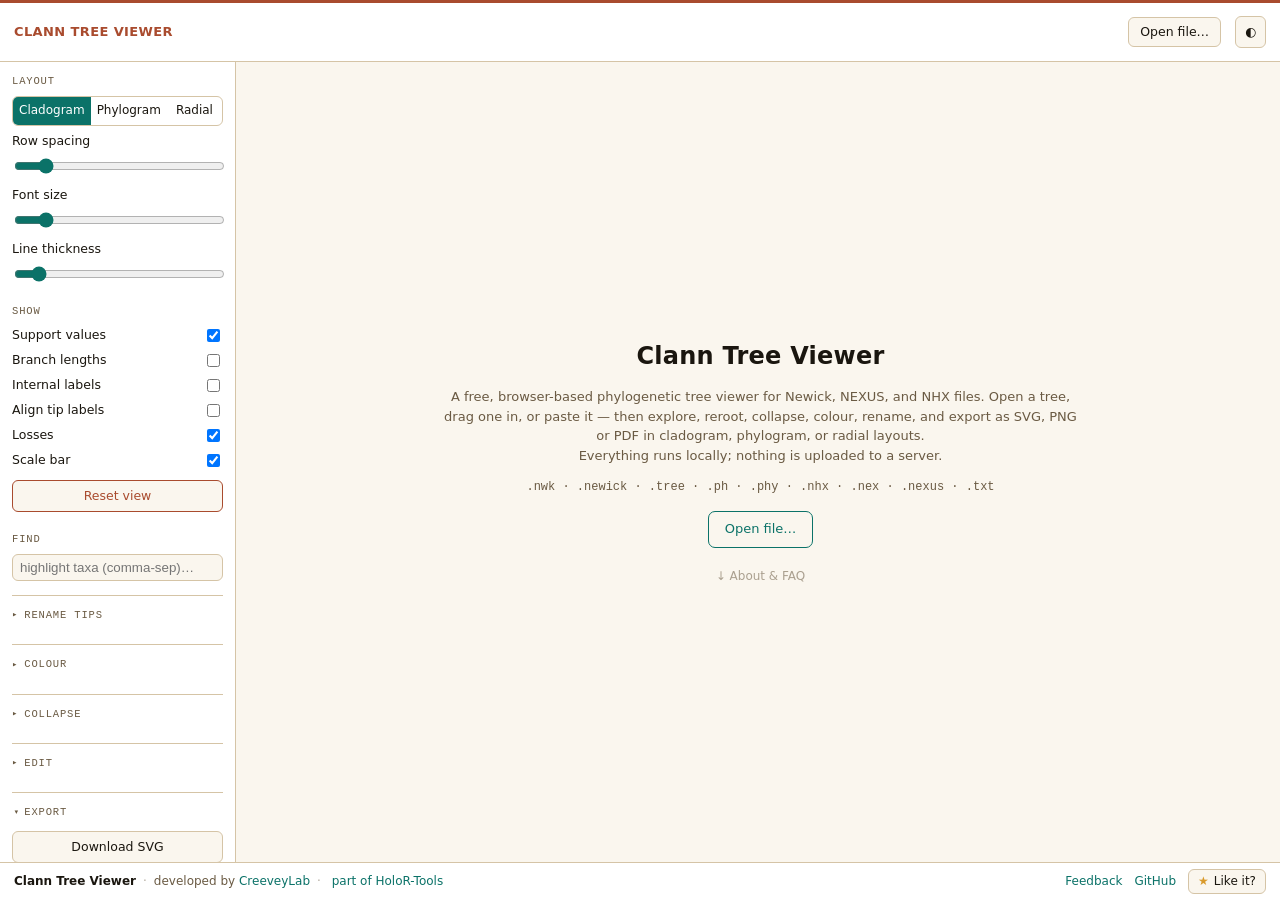
<file: index.html>
<!doctype html>
<html lang="en">
<head>
<meta charset="utf-8">
<meta name="viewport" content="width=device-width,initial-scale=1">
<title>Clann Tree Viewer — free online phylogenetic tree viewer (Newick, NEXUS, NHX)</title>
<meta name="description" content="Free, browser-based phylogenetic tree viewer. Open Newick, NEXUS, or NHX trees to explore, reroot, collapse, colour, rename, and export as SVG, PNG or PDF — in cladogram, phylogram, and radial layouts. Nothing is uploaded; everything runs in your browser.">
<meta name="keywords" content="tree viewer, phylogeny viewer, phylogenetic tree viewer, phylogenetics, Newick viewer, NEXUS viewer, NHX viewer, cladogram, phylogram, radial tree, dendrogram, tree of life, reconciliation, online tree viewer">
<meta name="author" content="CreeveyLab">
<link rel="canonical" href="https://chriscreevey.github.io/clann-tree-viewer/">
<meta property="og:type" content="website">
<meta property="og:site_name" content="Clann Tree Viewer">
<meta property="og:title" content="Clann Tree Viewer — online phylogenetic tree viewer">
<meta property="og:description" content="Open Newick, NEXUS, or NHX trees in your browser — reroot, collapse, colour, rename, and export. Cladogram, phylogram, and radial views. Nothing leaves your machine.">
<meta property="og:url" content="https://chriscreevey.github.io/clann-tree-viewer/">
<meta property="og:image" content="https://chriscreevey.github.io/clann-tree-viewer/og-image.png">
<meta property="og:image:width" content="1200">
<meta property="og:image:height" content="630">
<meta property="og:image:alt" content="Clann Tree Viewer — phylogenetic tree viewer for Newick, NEXUS and NHX files">
<meta name="twitter:card" content="summary_large_image">
<meta name="twitter:title" content="Clann Tree Viewer — online phylogenetic tree viewer">
<meta name="twitter:description" content="Open Newick, NEXUS, or NHX trees in your browser — reroot, collapse, colour, rename, and export.">
<meta name="twitter:image" content="https://chriscreevey.github.io/clann-tree-viewer/og-image.png">
<script type="application/ld+json">
{
  "@context": "https://schema.org",
  "@type": "WebApplication",
  "name": "Clann Tree Viewer",
  "url": "https://chriscreevey.github.io/clann-tree-viewer/",
  "applicationCategory": "BioinformaticsApplication",
  "operatingSystem": "Any (modern web browser)",
  "browserRequirements": "Requires JavaScript",
  "offers": { "@type": "Offer", "price": "0", "priceCurrency": "USD" },
  "description": "Free browser-based phylogenetic tree viewer for Newick, NEXUS, and NHX files. Reroot, collapse, colour, rename, and export trees as SVG, PNG or PDF in cladogram, phylogram, and radial layouts.",
  "keywords": "phylogenetic tree viewer, phylogeny, Newick, NEXUS, NHX, cladogram, phylogram, radial tree, dendrogram",
  "author": { "@type": "Organization", "name": "CreeveyLab", "url": "https://www.creeveylab.org/" },
  "codeRepository": "https://github.com/ChrisCreevey/clann-tree-viewer"
}
</script>
<script type="application/ld+json">
{
  "@context": "https://schema.org",
  "@type": "FAQPage",
  "mainEntity": [
    { "@type": "Question", "name": "How do I view a Newick tree online?",
      "acceptedAnswer": { "@type": "Answer", "text": "Open Clann Tree Viewer, then click Open file or drag a .nwk, .newick, or .tree file onto the window. You can also paste Newick text straight in. The tree renders instantly and stays on your machine." } },
    { "@type": "Question", "name": "Can I open NEXUS and NHX trees too?",
      "acceptedAnswer": { "@type": "Answer", "text": "Yes. It reads NEXUS (.nex/.nexus) files, resolving the TREES block and translate table, and NHX reconciliation files that carry duplication, loss, and species annotations. PHYLIP-style Newick (.ph/.phy) works as well." } },
    { "@type": "Question", "name": "Is my data uploaded to a server?",
      "acceptedAnswer": { "@type": "Answer", "text": "No. Everything runs client-side in your browser, so your trees never leave your computer. You can save the page and use it offline, or host it yourself." } },
    { "@type": "Question", "name": "Can it show gene duplications and losses?",
      "acceptedAnswer": { "@type": "Answer", "text": "Yes. For NHX reconciliations it marks duplications, speciations, and losses at each node, shows the species mapping, and can export annotated NHX for the current rooting." } },
    { "@type": "Question", "name": "What tree layouts are available?",
      "acceptedAnswer": { "@type": "Answer", "text": "Cladogram (tips aligned to show topology), phylogram (scaled to branch lengths), and radial/circular, with adjustable spacing, font size, and line thickness." } },
    { "@type": "Question", "name": "How do I export a tree figure?",
      "acceptedAnswer": { "@type": "Answer", "text": "Download the tree as SVG, PNG, or PDF, or copy the current rooting as Newick or NHX. SVG and PDF are vector, so they stay crisp in papers and posters." } },
    { "@type": "Question", "name": "Is Clann Tree Viewer free?",
      "acceptedAnswer": { "@type": "Answer", "text": "Yes, it is free and open source, developed by CreeveyLab. Use it online or clone the repository and host it yourself." } }
  ]
}
</script>
<link rel="stylesheet" href="styles/viewer.css">
</head>
<body>
<div id="viewer" style="display:flex;flex-direction:column;flex:1;min-height:0">
  <header>
    <span class="brand" id="brand">Clann Tree Viewer</span>
    <span class="title" id="hTitle"></span>
    <span id="nav">
      <input type="search" id="treeSearch" placeholder="filter trees…" title="Filter trees by name, number, or a taxon they contain">
      <button id="prevT" title="Previous match (←)">◀</button>
      <select id="selT" title="Jump to tree"></select>
      <button id="nextT" title="Next match (→)">▶</button>
      <span class="meta" id="cntT"></span>
    </span>
    <span class="meta" id="hMeta"></span>
    <span class="spacer"></span>
    <button id="uploadBtn" title="Open a Newick or NHX tree file">Open file…</button>
    <button class="act" style="width:auto" id="themeBtn" title="Toggle light/dark">◐</button>
  </header>
  <main>
    <aside id="side">
      <h4>Layout</h4>
      <div class="row"><div class="seg" id="segLayout" style="flex:1">
        <button data-v="clado" class="on">Cladogram</button><button data-v="phylo">Phylogram</button><button data-v="radial">Radial</button>
      </div></div>
      <div class="row"><label>Row spacing</label></div>
      <input type="range" id="vspace" min="10" max="90" value="20">
      <div class="row"><label>Font size</label></div>
      <input type="range" id="fsize" min="8" max="40" value="12">
      <div class="row"><label>Line thickness</label></div>
      <input type="range" id="lineW" min="0.5" max="12" step="0.5" value="1.5">

      <h4>Show</h4>
      <div class="row"><label for="tSupport">Support values</label><input type="checkbox" id="tSupport" checked></div>
      <div class="row"><label for="tLen">Branch lengths</label><input type="checkbox" id="tLen"></div>
      <div class="row"><label for="tInt">Internal labels</label><input type="checkbox" id="tInt"></div>
      <div class="row"><label for="tAlign">Align tip labels</label><input type="checkbox" id="tAlign"></div>
      <div class="row" id="rowLoss"><label for="tLoss">Losses</label><input type="checkbox" id="tLoss" checked></div>
      <div class="row" id="rowScale"><label for="tScale">Scale bar</label><input type="checkbox" id="tScale" checked></div>

      <button class="act warn" id="reset">Reset view</button>

      <h4>Find</h4>
      <input type="search" id="find" placeholder="highlight taxa (comma-sep)…">

      <details class="sect">
        <summary>Rename tips</summary>
        <div class="renamecols">
          <textarea id="renameOrig" wrap="off" spellcheck="false" rows="6" title="Current taxa (original spelling)"></textarea>
          <textarea id="renameNew" wrap="off" spellcheck="false" rows="6" placeholder="new names…" title="New name on the matching line — blank keeps the original"></textarea>
        </div>
        <button class="act" id="applyRename">Apply renames</button>
        <button class="act" id="loadRename">Load map file…</button>
        <div class="hint" id="renameCount"></div>
        <button class="act warn" id="clearRename">Clear renames</button>
        <div class="hint">Left column lists the current taxa. Type or paste each new name on the matching line in the right column; a blank line keeps the original. Or load a two-column (tab/comma) file.</div>
        <input type="file" id="renameFile" accept=".tsv,.csv,.txt,text/plain" style="display:none">
      </details>

      <details class="sect">
        <summary>Colour</summary>
        <div class="row"><label for="colorMode">Colour mode</label><input type="checkbox" id="colorMode"></div>
        <div class="palette" id="palette"></div>
        <div class="hint">Pick a swatch, then click a branch to colour that clade. The ✕ swatch clears.</div>
      </details>

      <details class="sect">
        <summary>Collapse</summary>
        <div class="row"><label for="collapseMode">Collapse mode</label><input type="checkbox" id="collapseMode"></div>
        <div class="hint">Click an internal branch to collapse that clade (click again to expand). A node dot toggles too.</div>
        <div class="row" style="margin-top:8px"><label for="supCollapse">Collapse support &lt; <b id="supVal">0</b></label></div>
        <input type="range" id="supCollapse" min="0" max="100" value="0">
        <button class="act" id="expandAll">Expand all</button>
      </details>

      <details class="sect">
        <summary>Edit</summary>
        <div class="row"><label for="rerootMode">Reroot mode</label><input type="checkbox" id="rerootMode"></div>
        <div class="hint">Click a branch to reroot there.</div>
        <button class="act" id="ladder">Ladderize ⇅</button>
        <button class="act" id="midpoint">Midpoint root</button>
        <button class="act" id="undo" disabled>Undo ⤺</button>
      </details>

      <details class="sect" open>
        <summary>Export</summary>
        <button class="act" id="expSvg">Download SVG</button>
        <button class="act" id="expPng">Download PNG</button>
        <button class="act" id="expPdf">Download PDF</button>
        <button class="act" id="expNwk">Copy Newick (current rooting)</button>
        <button class="act" id="expNhx">Copy NHX (current rooting)</button>
        <div class="hint" style="margin-top:10px">Scroll to zoom · drag to pan · <kbd>R</kbd> reroot toggle</div>
      </details>
    </aside>
    <div id="sideResize" title="Drag to resize the panel · double-click to reset"></div>
    <div id="wrap">
      <svg id="svg"><g id="scene"></g></svg>
      <div class="tip" id="tip"></div>
      <div class="legend" id="legend"></div>
      <div id="drop">Drop a Newick / NHX file to view</div>
      <div id="empty">
        <div class="hero">
          <h1>Clann Tree Viewer</h1>
          <div class="lead">A free, browser-based phylogenetic tree viewer for Newick, NEXUS, and NHX files. Open a tree, drag one in, or paste it — then explore, reroot, collapse, colour, rename, and export as SVG, PNG or PDF in cladogram, phylogram, or radial layouts.<br>Everything runs locally; nothing is uploaded to a server.</div>
          <div class="exts">.nwk · .newick · .tree · .ph · .phy · .nhx · .nex · .nexus · .txt</div>
          <button id="emptyOpen">Open file…</button>
          <div class="scroll-hint">↓ About &amp; FAQ</div>
        </div>
        <section class="about">
          <h2>About Clann Tree Viewer</h2>
          <p><strong>Clann Tree Viewer</strong> is a free, open-source phylogenetic tree viewer that runs entirely in your web browser. Open a <strong>Newick</strong>, <strong>NEXUS</strong>, or <strong>NHX</strong> file — or paste tree text — and explore it interactively: reroot (by hand or at the midpoint), ladderize, collapse and expand clades, colour branches, rename tips, and switch between <strong>cladogram</strong>, <strong>phylogram</strong>, and <strong>radial (circular)</strong> layouts. Export publication-ready figures as SVG, PNG, or PDF, or copy the current rooting as Newick.</p>
          <p>Because all parsing and rendering happen locally in your browser, your trees are never uploaded to a server. The viewer also visualises <strong>gene-tree / species-tree reconciliations</strong> from the NHX files produced by <a href="https://github.com/ChrisCreevey/clann" target="_blank" rel="noopener">Clann</a>, showing <strong>duplications</strong>, <strong>speciations</strong>, and <strong>losses</strong> with per-node species mapping, and can export the annotated NHX.</p>

          <h2>Frequently asked questions</h2>

          <h3>How do I view a Newick tree online?</h3>
          <p>Open Clann Tree Viewer, then click “Open file…” or drag a <code>.nwk</code>, <code>.newick</code>, or <code>.tree</code> file onto the window. You can also paste Newick text straight in. The tree renders instantly and stays on your machine.</p>

          <h3>Can I open NEXUS and NHX trees too?</h3>
          <p>Yes. It reads NEXUS (<code>.nex</code> / <code>.nexus</code>) files — resolving the TREES block and translate table — and NHX reconciliation files that carry duplication, loss, and species annotations. PHYLIP-style Newick (<code>.ph</code> / <code>.phy</code>) works as well.</p>

          <h3>Is my data uploaded to a server?</h3>
          <p>No. Everything runs client-side in your browser, so your trees never leave your computer. You can even save the page and use it offline, or host it yourself.</p>

          <h3>Can it show gene duplications and losses?</h3>
          <p>Yes. For NHX reconciliations it marks duplications, speciations, and losses at each node, shows the species mapping in tooltips, and can export the annotated NHX for the current rooting.</p>

          <h3>What tree layouts are available?</h3>
          <p>Cladogram (tips aligned to show topology only), phylogram (scaled to branch lengths with a scale bar), and radial/circular — with adjustable row spacing, font size, and branch-line thickness.</p>

          <h3>How do I export a tree figure?</h3>
          <p>Download the tree as SVG, PNG, or PDF, or copy the current rooting as Newick or NHX. SVG and PDF are vector, so they stay crisp in papers and posters.</p>

          <h3>Is it free?</h3>
          <p>Yes — Clann Tree Viewer is free and open source, developed by <a href="https://www.creeveylab.org/" target="_blank" rel="noopener">CreeveyLab</a>. Use it online or clone the <a href="https://github.com/ChrisCreevey/clann-tree-viewer" target="_blank" rel="noopener">repository</a> and host it yourself.</p>

          <p class="about-foot">Developed by <a href="https://www.creeveylab.org/" target="_blank" rel="noopener">CreeveyLab</a> · <a href="https://github.com/ChrisCreevey/clann-tree-viewer" target="_blank" rel="noopener">source on GitHub</a> · companion to the <a href="https://github.com/ChrisCreevey/clann" target="_blank" rel="noopener">Clann</a> supertree program.</p>
          <p class="about-foot">Part of <strong>HoloR-Tools</strong> from the <a href="https://holoruminant.eu/" target="_blank" rel="noopener">HoloRuminant</a> project. This tool was developed with financial support from the European Union's Horizon 2020 research and innovation programme under grant agreement N° 101000213-HoloRuminant. This publication reflects the views only of the author, and not the European Commission (EC); the EC is not liable for any use that may be made of the information contained herein.</p>
        </section>
      </div>
      <div class="err" id="err"></div>
    </div>
  </main>
  <footer id="foot">
    <span class="foot-l">
      <strong>Clann Tree Viewer</strong><span class="sep">·</span>developed by
      <a href="https://www.creeveylab.org/" target="_blank" rel="noopener">CreeveyLab</a><span class="sep">·</span>
      <a href="https://github.com/ChrisCreevey/clann-tree-viewer#funding" target="_blank" rel="noopener" title="Funding acknowledgement">part of HoloR-Tools</a>
    </span>
    <span class="foot-r">
      <a href="https://github.com/ChrisCreevey/clann-tree-viewer/issues/new/choose" target="_blank" rel="noopener" title="Suggest a feature or report a problem (opens GitHub — a free account is needed to post)">Feedback</a>
      <a href="https://github.com/ChrisCreevey/clann-tree-viewer" target="_blank" rel="noopener" title="Source code on GitHub">GitHub</a>
      <a class="like" id="likeBtn" href="https://github.com/ChrisCreevey/clann-tree-viewer" target="_blank" rel="noopener"
         title="Like it? Star the repository on GitHub (opens GitHub — a free account is needed to star)">
        <span class="like-ico">★</span> Like it?<span class="like-count" id="starCount" hidden></span>
      </a>
    </span>
  </footer>
</div>
<input type="file" id="fileInput" accept=".nwk,.newick,.tree,.ph,.phy,.nhx,.nex,.nexus,.txt,text/plain" style="display:none">
<script type="module" src="src/app.js"></script>
</body>
</html>
</file>
<file: styles/viewer.css>
:root{
  --font-sans:system-ui,-apple-system,BlinkMacSystemFont,'Segoe UI',Roboto,Helvetica,Arial,sans-serif;
  --font-mono:ui-monospace,SFMono-Regular,'SF Mono',Menlo,Consolas,'Liberation Mono',monospace;

  --stone-50:#FAF6EE; --stone-100:#F3ECDF; --stone-200:#E7DBC6; --stone-300:#D5C4A6;
  --stone-400:#B7A283; --stone-500:#8E7A5E; --stone-600:#6A5A43; --stone-700:#4B4031;
  --stone-800:#2E2820; --stone-900:#1A160F;
  --clay-400:#C56347; --clay-500:#A94B2E; --clay-600:#8C3A22;
  --moss-300:#9CAA6A; --moss-500:#5F6E33;
  --compute-200:#7FCFC4; --compute-400:#149589; --compute-500:#0B7268; --compute-glow:#36E0C8;
  --amber-400:#D99A2B; --amber-500:#B97E1C;

  --bg:var(--stone-50); --panel:#ffffff; --ink:var(--stone-900); --muted:var(--stone-600); --line:var(--stone-300);
  --branch:var(--stone-700); --accent:var(--compute-500); --dup:var(--clay-500); --spec:var(--stone-700);
  --loss:var(--stone-400); --sel:var(--compute-500); --hl:var(--amber-400);
  --shadow-sm:0 1px 3px rgba(46,40,32,.08),0 1px 2px rgba(46,40,32,.05);
  --shadow-md:0 8px 22px rgba(46,40,32,.16);
}
:root[data-theme="dark"]{
  --bg:var(--stone-900); --panel:var(--stone-800); --ink:var(--stone-50); --muted:var(--stone-400); --line:var(--stone-700);
  --branch:var(--stone-300); --accent:var(--compute-glow); --dup:var(--clay-400); --spec:var(--stone-300);
  --loss:var(--stone-500); --sel:var(--compute-glow); --hl:var(--amber-400);
  --shadow-sm:0 1px 3px rgba(0,0,0,.35); --shadow-md:0 10px 26px rgba(0,0,0,.42);
}
*{box-sizing:border-box}
html,body{height:100%;margin:0}
body{font:13px/1.45 var(--font-sans);
     color:var(--ink);background:var(--bg);display:flex;flex-direction:column;-webkit-font-smoothing:antialiased}
header{display:flex;align-items:center;gap:14px;padding:9px 14px;border-bottom:1px solid var(--line);
  background:var(--panel);border-top:3px solid var(--clay-500)}
header .brand{font-weight:700;text-transform:uppercase;letter-spacing:.03em;font-size:13px;
  color:var(--clay-500);white-space:nowrap}
:root[data-theme="dark"] header .brand{color:var(--clay-400)}
header .title{font-weight:600;font-size:12.5px;font-family:var(--font-mono);color:var(--ink);
  max-width:240px;overflow:hidden;text-overflow:ellipsis;white-space:nowrap}
header .title:not(:empty){padding-left:12px;border-left:1px solid var(--line)}
header .meta{color:var(--muted);font-size:12px;font-family:var(--font-mono)}
header .meta b{color:var(--ink);font-weight:600}
.spacer{flex:1}
#nav{display:none;align-items:center;gap:5px}
#nav button{border:1px solid var(--line);background:var(--bg);color:var(--ink);border-radius:5px;
            width:26px;height:24px;cursor:pointer;font-size:11px;line-height:1}
#nav button:hover{border-color:var(--accent);color:var(--accent)}
#nav select{border:1px solid var(--line);background:var(--bg);color:var(--ink);border-radius:5px;
            padding:3px 6px;font:inherit;font-family:var(--font-mono);font-size:12px;max-width:220px}
#nav input[type=search]{border:1px solid var(--line);background:var(--bg);color:var(--ink);border-radius:5px;
            padding:3px 7px;font:inherit;width:130px}
#nav input[type=search].hit{border-color:var(--accent)}
#nav input[type=search].miss{border-color:var(--dup)}
main{flex:1;display:flex;min-height:0}
#foot{flex:none;display:flex;align-items:center;gap:10px;padding:6px 14px;border-top:1px solid var(--line);
  background:var(--panel);font-size:12px;color:var(--muted)}
#foot strong{color:var(--ink);font-weight:600}
#foot .sep{margin:0 7px;opacity:.5}
#foot a{color:var(--accent);text-decoration:none}
#foot a:hover{text-decoration:underline}
#foot .foot-r{margin-left:auto;display:flex;align-items:center;gap:12px}
#foot .like{display:inline-flex;align-items:center;gap:5px;border:1px solid var(--line);border-radius:6px;
  padding:3px 9px;background:var(--bg);color:var(--ink)}
#foot .like:hover{border-color:var(--accent);text-decoration:none}
#foot .like .like-ico{color:var(--amber-400)}
#foot .like .like-count{font-family:var(--font-mono);color:var(--muted)}
#side{width:236px;flex:none;border-right:1px solid var(--line);background:var(--panel);
      overflow:auto;padding:12px}
#sideResize{flex:none;width:6px;margin-left:-1px;cursor:col-resize;background:transparent;
  position:relative;z-index:3;touch-action:none}
#sideResize::before{content:"";position:absolute;inset:0;left:2px;width:2px;background:transparent;transition:background 120ms}
#sideResize:hover::before,#sideResize.drag::before{background:var(--accent)}
#side h4{margin:16px 0 7px;font-size:10.5px;text-transform:uppercase;letter-spacing:.08em;color:var(--muted);
  font-family:var(--font-mono);font-weight:500}
#side h4:first-child{margin-top:0}
.sect{border-top:1px solid var(--line);margin-top:14px}
.sect>summary{list-style:none;cursor:pointer;user-select:none;display:flex;align-items:center;gap:6px;
  margin:12px 0 7px;font-size:10.5px;text-transform:uppercase;letter-spacing:.08em;color:var(--muted);
  font-family:var(--font-mono);font-weight:500}
.sect>summary::-webkit-details-marker{display:none}
.sect>summary::before{content:"▸";font-size:9px;color:var(--muted);transition:transform 120ms}
.sect[open]>summary::before{transform:rotate(90deg)}
.sect>summary:hover{color:var(--ink)}
.sect>summary:hover::before{color:var(--ink)}
.sect>summary:focus-visible{outline:none;color:var(--accent)}
.sect>*:last-child{margin-bottom:4px}
.row{display:flex;align-items:center;gap:8px;margin:6px 0;font-size:12.5px}
.row label{flex:1;user-select:none}
.seg{display:flex;border:1px solid var(--line);border-radius:6px;overflow:hidden}
.seg button{flex:1;border:0;background:transparent;color:var(--ink);padding:5px 6px;cursor:pointer;font:inherit;font-size:12px}
.seg button.on{background:var(--accent);color:#fff}
:root[data-theme="dark"] .seg button.on{color:var(--stone-900)}
input[type=range]{width:100%;accent-color:var(--accent)}
input[type=search]{width:100%;padding:5px 7px;border:1px solid var(--line);border-radius:6px;background:var(--bg);color:var(--ink)}
#side textarea{width:100%;padding:6px 7px;border:1px solid var(--line);border-radius:6px;background:var(--bg);
  color:var(--ink);font:inherit;font-family:var(--font-mono);font-size:11.5px;resize:vertical;min-height:56px;
  line-height:1.5}
#side textarea.drop{border-color:var(--accent);box-shadow:0 0 0 3px color-mix(in srgb,var(--accent) 25%,transparent)}
.renamecols{display:flex;gap:6px}
.renamecols textarea{flex:1;min-width:0}
input[type=search]:focus-visible,select:focus-visible,button:focus-visible{outline:none;
  box-shadow:0 0 0 3px color-mix(in srgb, var(--compute-400) 35%, transparent);border-color:var(--compute-400)}
button.act{width:100%;padding:6px 9px;border:1px solid var(--line);border-radius:6px;background:var(--bg);
  color:var(--ink);cursor:pointer;margin:4px 0;font:inherit;font-size:12.5px;transition:border-color 140ms,transform 80ms}
button.act:hover{border-color:var(--accent)}
button.act:active{transform:translateY(1px)}
button.act:disabled{opacity:.45;cursor:default;border-color:var(--line)}
button.act:disabled:hover{border-color:var(--line)}
button.act.warn{color:var(--dup);border-color:var(--dup)}
button.act.warn:hover{background:var(--dup);color:#fff}
#wrap{flex:1;position:relative;overflow:hidden}
svg{width:100%;height:100%;display:block;cursor:grab;background:var(--bg)}
svg.grab{cursor:grabbing}
svg.reroot{cursor:crosshair}
.branch{stroke:var(--branch);stroke-width:var(--bw,1.5);fill:none}
.branch.hit{stroke:transparent;stroke-width:9;cursor:pointer}
.branch.sel{stroke:var(--sel);stroke-width:2.5}
.lossbranch{stroke:var(--loss);stroke-width:1.4;stroke-dasharray:3 3;fill:none}
.leaflabel{fill:var(--ink);cursor:default;font-family:var(--font-mono)}
.leaflabel.dim{fill:var(--muted)}
.leaflabel.hl{fill:var(--clay-600)}
:root[data-theme="dark"] .leaflabel.hl{fill:var(--amber-400)}
.intlabel{fill:var(--muted);font-size:10px;font-family:var(--font-mono)}
.support{fill:var(--muted);font-size:10px;font-family:var(--font-mono)}
.nodeglyph{cursor:pointer}
.hlbox{fill:var(--hl);opacity:.35}
.collapsed{fill:var(--branch);opacity:.85;cursor:pointer}
.tip{position:absolute;pointer-events:none;background:var(--panel);border:1px solid var(--line);
     border-radius:8px;padding:7px 9px;font-size:12px;box-shadow:var(--shadow-md);max-width:280px;display:none;z-index:5}
.tip b{color:var(--ink)} .tip .ev{font-weight:700;font-family:var(--font-mono)}
.legend{position:absolute;left:12px;bottom:12px;background:var(--panel);border:1px solid var(--line);
        border-radius:8px;padding:9px 11px;font-size:12px;box-shadow:var(--shadow-sm)}
.legend div{display:flex;align-items:center;gap:8px;margin:4px 0}
.sw{width:13px;height:13px;flex:none;display:inline-block}
.hint{color:var(--muted);font-size:11px;margin-top:7px;line-height:1.45}
.palette{display:flex;flex-wrap:wrap;gap:6px;margin:4px 0 2px}
.palette .sw{width:20px;height:20px;border-radius:5px;cursor:pointer;border:2px solid transparent;
  box-shadow:inset 0 0 0 1px rgba(0,0,0,.12)}
.palette .sw.on{border-color:var(--ink)}
.palette .sw.clear{display:flex;align-items:center;justify-content:center;background:var(--bg);
  color:var(--muted);font-size:13px;box-shadow:inset 0 0 0 1px var(--line)}
svg.coloring{cursor:crosshair}
svg.collapsing{cursor:cell}
kbd{border:1px solid var(--line);border-bottom-width:2px;border-radius:4px;padding:0 4px;font-size:11px;
  background:var(--bg);font-family:var(--font-mono)}

/* ---- standalone-app additions (upload shell) ---- */
#uploadBtn{border:1px solid var(--line);background:var(--bg);color:var(--ink);border-radius:6px;
  padding:5px 11px;cursor:pointer;font:inherit;font-size:12.5px}
#uploadBtn:hover{border-color:var(--accent);color:var(--accent)}
#drop{position:absolute;inset:0;display:none;align-items:center;justify-content:center;
  background:color-mix(in srgb,var(--accent) 12%,var(--bg));border:3px dashed var(--accent);
  z-index:10;font-size:15px;color:var(--accent);font-weight:600;pointer-events:none}
#drop.on{display:flex}
#empty{position:absolute;inset:0;overflow-y:auto;color:var(--muted);text-align:center;background:var(--bg)}
#empty .hero{min-height:100%;display:flex;flex-direction:column;align-items:center;justify-content:center;
  gap:14px;padding:24px;box-sizing:border-box}
#empty h1{margin:0;color:var(--ink);font-size:24px;letter-spacing:.01em}
#empty .lead{max-width:640px;line-height:1.5}
#empty .exts{font-family:var(--font-mono);font-size:12px}
#empty button{border:1px solid var(--accent);color:var(--accent);background:transparent;border-radius:7px;
  padding:8px 16px;cursor:pointer;font:inherit;font-size:13px}
#empty button:hover{background:var(--accent);color:#fff}
#empty .scroll-hint{font-size:12px;opacity:.55;margin-top:6px}
#empty .about{max-width:760px;margin:0 auto;padding:4px 30px 64px;text-align:left;line-height:1.62;
  border-top:1px solid var(--line)}
#empty .about h2{color:var(--ink);font-size:19px;margin:30px 0 8px}
#empty .about h3{color:var(--ink);font-size:14.5px;margin:20px 0 4px}
#empty .about p{margin:0 0 10px;font-size:13.5px}
#empty .about a{color:var(--accent);text-decoration:none}
#empty .about a:hover{text-decoration:underline}
#empty .about-foot{margin-top:26px;font-size:12.5px;opacity:.85}
.err{position:absolute;left:50%;top:16px;transform:translateX(-50%);background:var(--dup);color:#fff;
  padding:8px 14px;border-radius:7px;font-size:12.5px;box-shadow:var(--shadow-md);display:none;max-width:80%;z-index:20}
</file>
